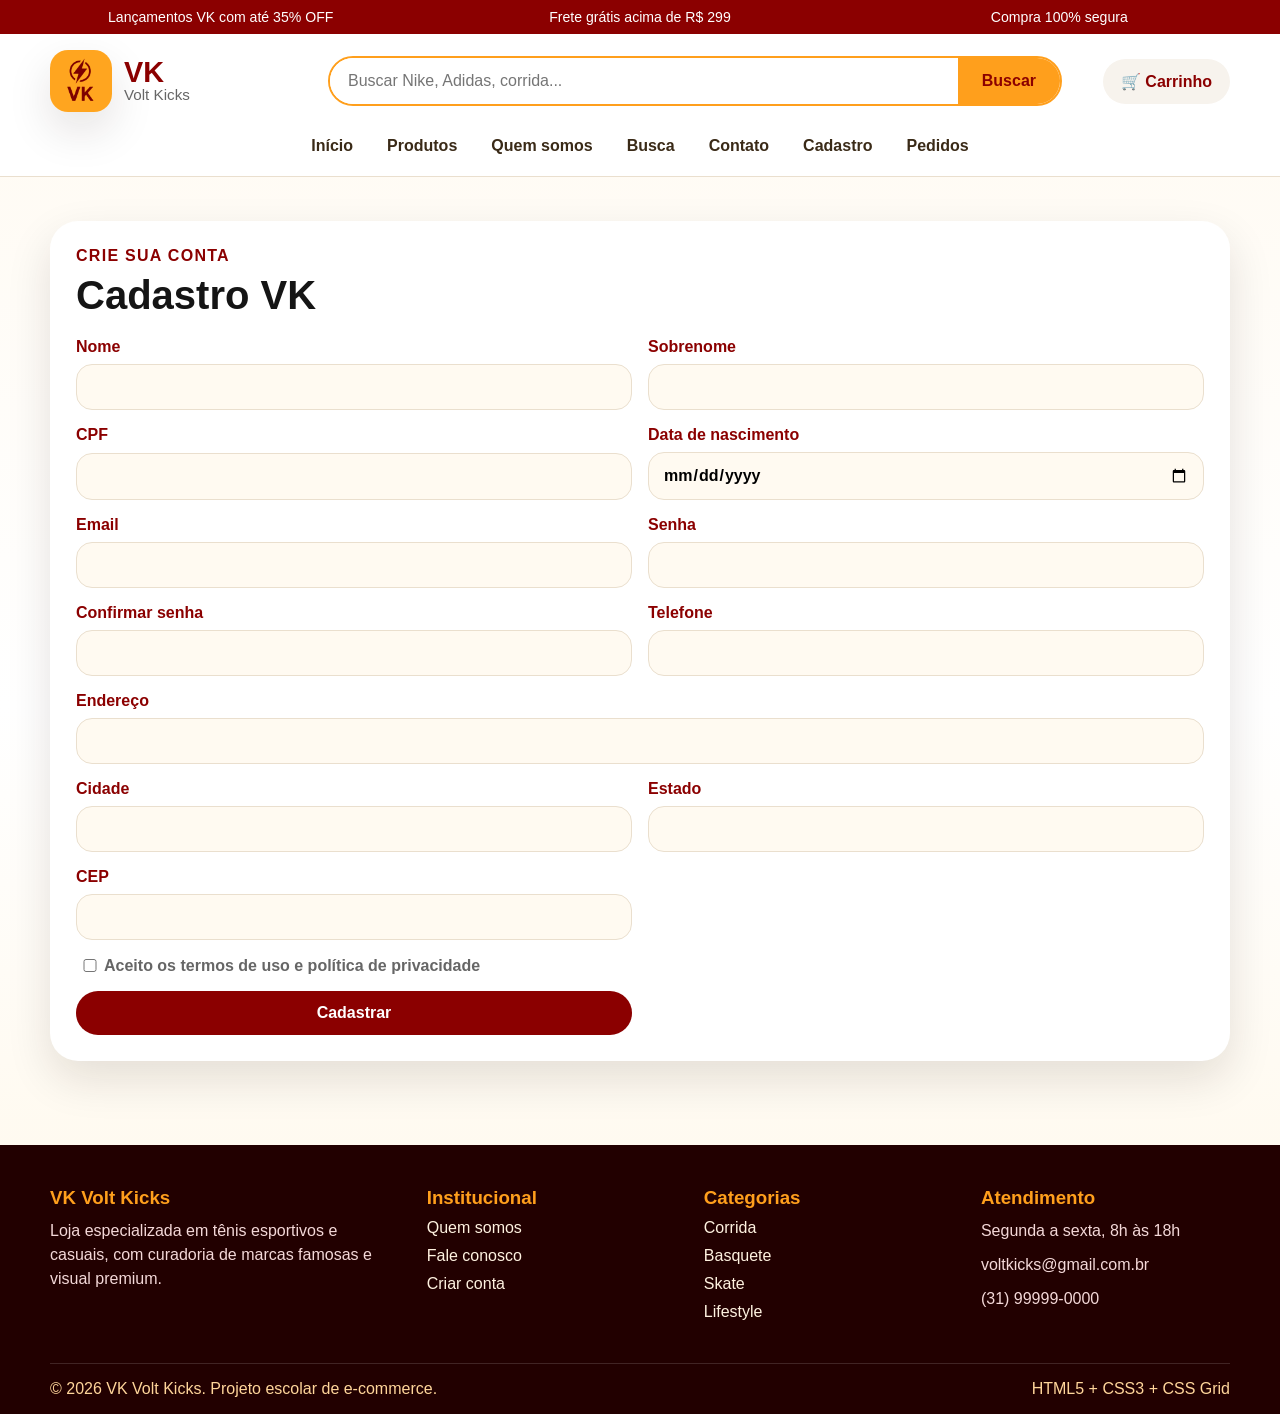
<file: cadastro.html>
<!DOCTYPE html>
<html lang="pt-BR">
<head>
    <meta charset="UTF-8">
    <meta name="viewport" content="width=device-width, initial-scale=1.0">
    <title>VK Volt Kicks | Cadastro</title>
    <link rel="stylesheet" href="style.css">
</head>
<body>

<header class="site-header">
    <div class="top-strip">
        <span> Lançamentos VK com até 35% OFF</span>
        <span>Frete grátis acima de R$ 299</span>
        <span>Compra 100% segura</span>
    </div>
    <div class="header-grid container">
        <a class="brand" href="index.html" aria-label="VK Volt Kicks">
            <img src="logo-vk.png" alt="Logomarca VK Volt Kicks">
            <div>
                <strong>VK</strong>
                <span>Volt Kicks</span>
            </div>
        </a>
        <form class="search-bar" action="busca.html">
            <label class="sr-only" for="busca">Pesquisar tênis</label>
            <input id="busca" type="search" placeholder="Buscar Nike, Adidas, corrida...">
            <button type="submit">Buscar</button>
        </form>
        <a class="cart-link" href="pedidos.html">🛒 Carrinho</a>
    </div>
    <div class="nav-wrap container">
        
<nav class="main-nav" aria-label="Menu principal">
    <a href="index.html">Início</a>
    <a href="produtos.html">Produtos</a>
    <a href="quem-somos.html">Quem somos</a>
    <a href="busca.html">Busca</a>
    <a href="contato.html">Contato</a>
    <a href="cadastro.html">Cadastro</a>
    <a href="pedidos.html">Pedidos</a>
</nav>
    </div>
</header>

<main class="container form-page wide"><section class="form-card"><p class="eyebrow">Crie sua conta</p><h1>Cadastro VK</h1><form class="form-grid"><label>Nome<input type="text"></label><label>Sobrenome<input type="text"></label><label>CPF<input type="text"></label><label>Data de nascimento<input type="date"></label><label>Email<input type="email"></label><label>Senha<input type="password"></label><label>Confirmar senha<input type="password"></label><label>Telefone<input type="tel"></label><label class="full">Endereço<input type="text"></label><label>Cidade<input type="text"></label><label>Estado<input type="text"></label><label>CEP<input type="text"></label><label class="full check"><input type="checkbox"> Aceito os termos de uso e política de privacidade</label><button class="btn btn-primary" type="submit">Cadastrar</button></form></section></main>

<footer class="site-footer">
    <div class="footer-grid container">
        <section>
            <h3>VK Volt Kicks</h3>
            <p>Loja especializada em tênis esportivos e casuais, com curadoria de marcas famosas e visual premium.</p>
        </section>
        <section>
            <h3>Institucional</h3>
            <a href="quem-somos.html">Quem somos</a>
            <a href="contato.html">Fale conosco</a>
            <a href="cadastro.html">Criar conta</a>
        </section>
        <section>
            <h3>Categorias</h3>
            <a href="produtos.html">Corrida</a>
            <a href="produtos.html">Basquete</a>
            <a href="produtos.html">Skate</a>
            <a href="produtos.html">Lifestyle</a>
        </section>
        <section>
            <h3>Atendimento</h3>
            <p>Segunda a sexta, 8h às 18h</p>
            <p>voltkicks@gmail.com.br</p>
            <p>(31) 99999-0000</p>
        </section>
    </div>
    <div class="footer-bottom container">
        <span>© 2026 VK Volt Kicks. Projeto escolar de e-commerce.</span>
        <span>HTML5 + CSS3 + CSS Grid</span>
    </div>
</footer>
</body>
</html>
</file>
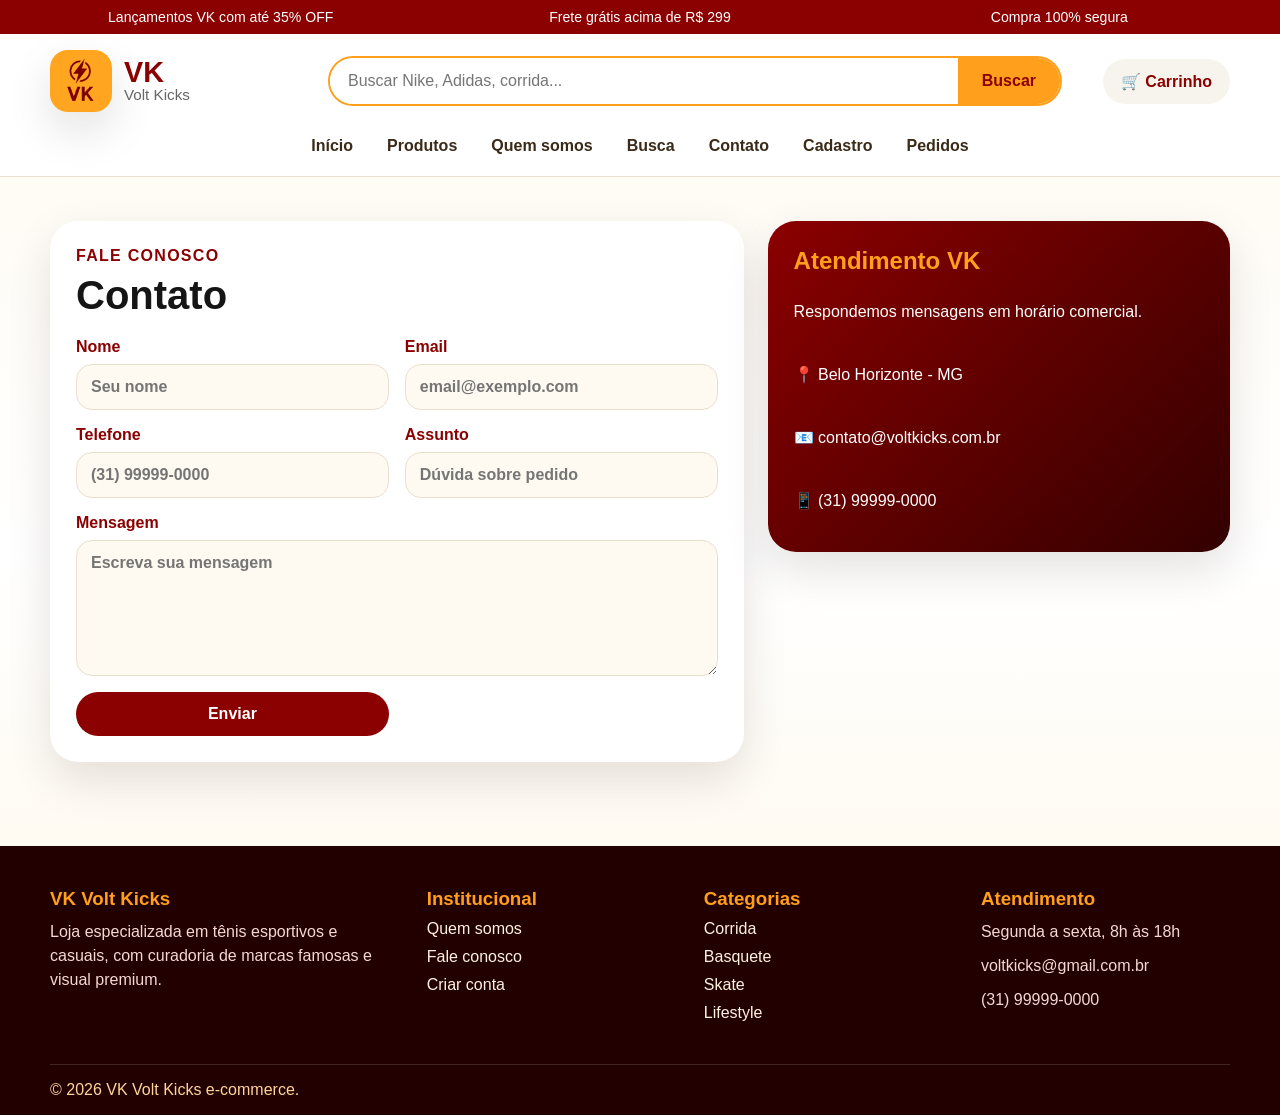
<file: contato.html>
<!DOCTYPE html>
<html lang="pt-BR">
<head>
    <meta charset="UTF-8">
    <meta name="viewport" content="width=device-width, initial-scale=1.0">
    <title>VK Volt Kicks | Contato</title>
    <link rel="stylesheet" href="style.css">
</head>
<body>

<header class="site-header">
    <div class="top-strip">
        <span> Lançamentos VK com até 35% OFF</span>
        <span>Frete grátis acima de R$ 299</span>
        <span>Compra 100% segura</span>
    </div>
    <div class="header-grid container">
        <a class="brand" href="index.html" aria-label="VK Volt Kicks">
            <img src="logo-vk.png" alt="Logomarca VK Volt Kicks">
            <div>
                <strong>VK</strong>
                <span>Volt Kicks</span>
            </div>
        </a>
        <form class="search-bar" action="busca.html">
            <label class="sr-only" for="busca">Pesquisar tênis</label>
            <input id="busca" type="search" placeholder="Buscar Nike, Adidas, corrida...">
            <button type="submit">Buscar</button>
        </form>
        <a class="cart-link" href="pedidos.html">🛒 Carrinho</a>
    </div>
    <div class="nav-wrap container">
        
<nav class="main-nav" aria-label="Menu principal">
    <a href="index.html">Início</a>
    <a href="produtos.html">Produtos</a>
    <a href="quem-somos.html">Quem somos</a>
    <a href="busca.html">Busca</a>
    <a href="contato.html">Contato</a>
    <a href="cadastro.html">Cadastro</a>
    <a href="pedidos.html">Pedidos</a>
</nav>
    </div>
</header>

<main class="container form-page"><section class="form-card"><p class="eyebrow">Fale conosco</p><h1>Contato</h1><form class="form-grid"><label>Nome<input type="text" placeholder="Seu nome"></label><label>Email<input type="email" placeholder="email@exemplo.com"></label><label>Telefone<input type="tel" placeholder="(31) 99999-0000"></label><label>Assunto<input type="text" placeholder="Dúvida sobre pedido"></label><label class="full">Mensagem<textarea rows="6" placeholder="Escreva sua mensagem"></textarea></label><button class="btn btn-primary" type="submit">Enviar</button></form></section><aside class="contact-panel"><h2>Atendimento VK</h2><p>Respondemos mensagens em horário comercial.</p><p>📍 Belo Horizonte - MG</p><p>📧 contato@voltkicks.com.br</p><p>📱 (31) 99999-0000</p></aside></main>

<footer class="site-footer">
    <div class="footer-grid container">
        <section>
            <h3>VK Volt Kicks</h3>
            <p>Loja especializada em tênis esportivos e casuais, com curadoria de marcas famosas e visual premium.</p>
        </section>
        <section>
            <h3>Institucional</h3>
            <a href="quem-somos.html">Quem somos</a>
            <a href="contato.html">Fale conosco</a>
            <a href="cadastro.html">Criar conta</a>
        </section>
        <section>
            <h3>Categorias</h3>
            <a href="produtos.html">Corrida</a>
            <a href="produtos.html">Basquete</a>
            <a href="produtos.html">Skate</a>
            <a href="produtos.html">Lifestyle</a>
        </section>
        <section>
            <h3>Atendimento</h3>
            <p>Segunda a sexta, 8h às 18h</p>
            <p>voltkicks@gmail.com.br</p>
            <p>(31) 99999-0000</p>
        </section>
    </div>
    <div class="footer-bottom container">
        <span>© 2026 VK Volt Kicks e-commerce.</span>
        <span></span>
    </div>
</footer>
</body>
</html>
</file>
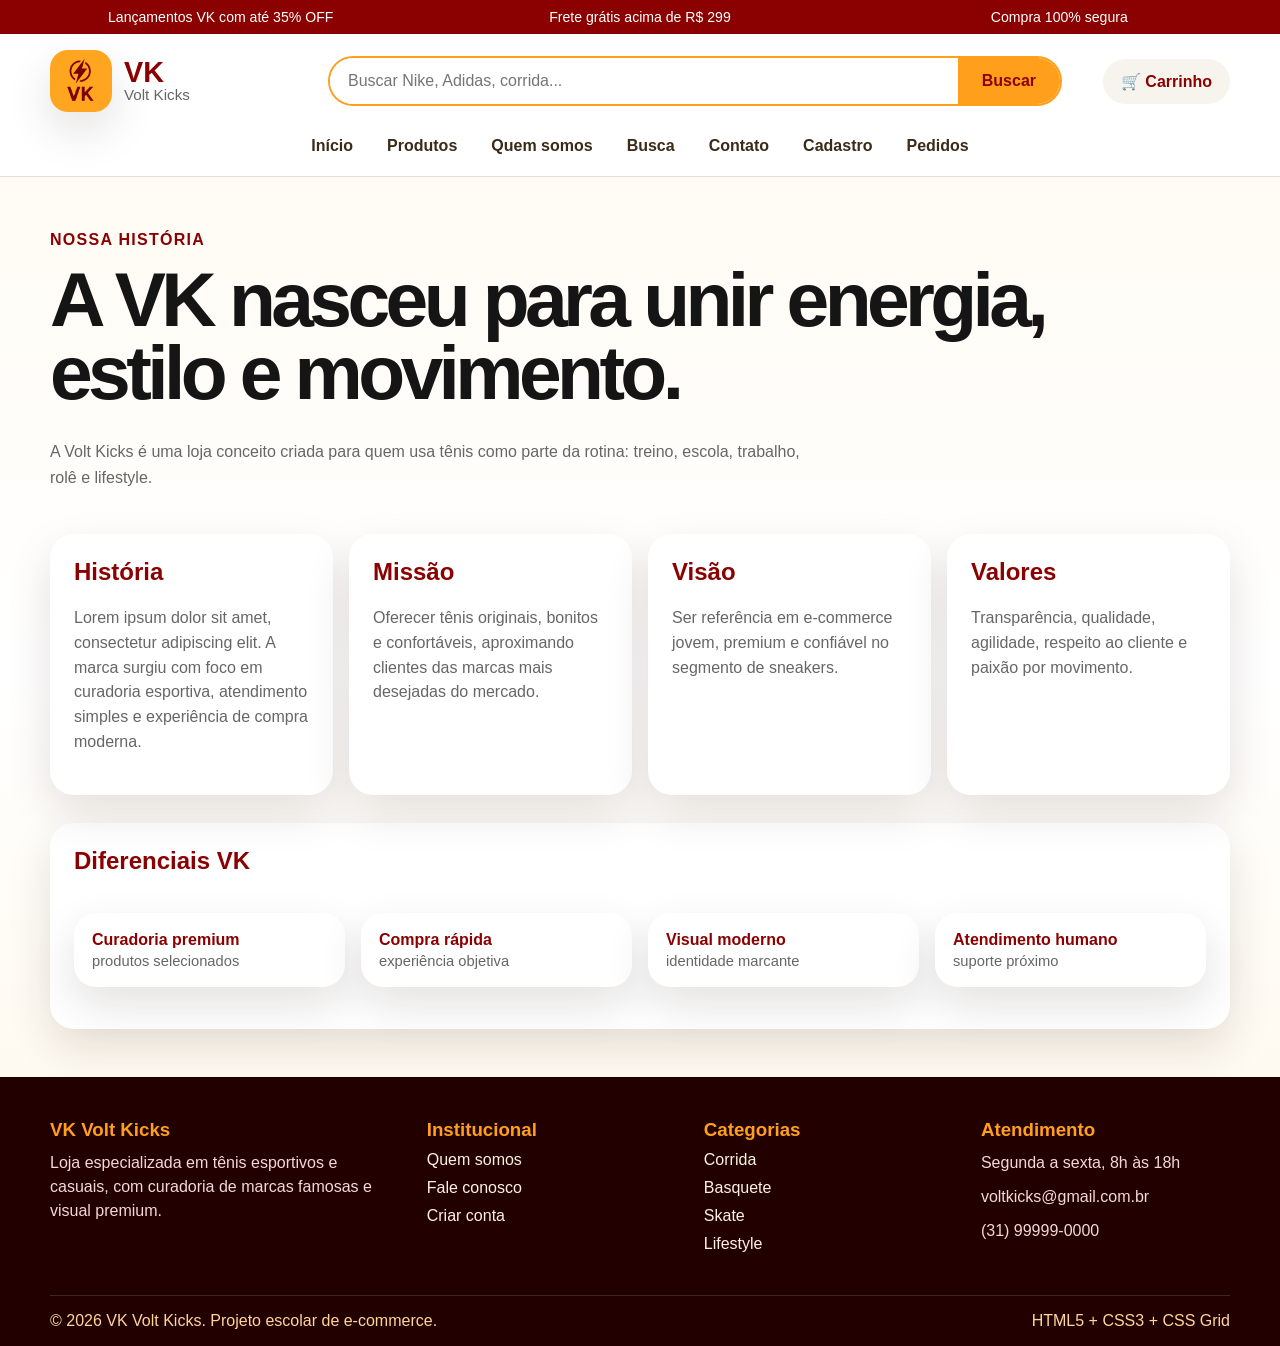
<file: quem-somos.html>
<!DOCTYPE html>
<html lang="pt-BR">
<head>
    <meta charset="UTF-8">
    <meta name="viewport" content="width=device-width, initial-scale=1.0">
    <title>VK Volt Kicks | Quem Somos</title>
    <link rel="stylesheet" href="style.css">
</head>
<body>

<header class="site-header">
    <div class="top-strip">
        <span>Lançamentos VK com até 35% OFF</span>
        <span>Frete grátis acima de R$ 299</span>
        <span>Compra 100% segura</span>
    </div>
    <div class="header-grid container">
        <a class="brand" href="index.html" aria-label="VK Volt Kicks">
            <img src="logo-vk.png" alt="Logomarca VK Volt Kicks">
            <div>
                <strong>VK</strong>
                <span>Volt Kicks</span>
            </div>
        </a>
        <form class="search-bar" action="busca.html">
            <label class="sr-only" for="busca">Pesquisar tênis</label>
            <input id="busca" type="search" placeholder="Buscar Nike, Adidas, corrida...">
            <button type="submit">Buscar</button>
        </form>
        <a class="cart-link" href="pedidos.html">🛒 Carrinho</a>
    </div>
    <div class="nav-wrap container">
        
<nav class="main-nav" aria-label="Menu principal">
    <a href="index.html">Início</a>
    <a href="produtos.html">Produtos</a>
    <a href="quem-somos.html">Quem somos</a>
    <a href="busca.html">Busca</a>
    <a href="contato.html">Contato</a>
    <a href="cadastro.html">Cadastro</a>
    <a href="pedidos.html">Pedidos</a>
</nav>
    </div>
</header>

<main class="container">
    <section class="about-hero"><p class="eyebrow">Nossa história</p><h1>A VK nasceu para unir energia, estilo e movimento.</h1><p>A Volt Kicks é uma loja conceito criada para quem usa tênis como parte da rotina: treino, escola, trabalho, rolê e lifestyle.</p></section>
    <section class="about-grid"><article><h2>História</h2><p>Lorem ipsum dolor sit amet, consectetur adipiscing elit. A marca surgiu com foco em curadoria esportiva, atendimento simples e experiência de compra moderna.</p></article><article><h2>Missão</h2><p>Oferecer tênis originais, bonitos e confortáveis, aproximando clientes das marcas mais desejadas do mercado.</p></article><article><h2>Visão</h2><p>Ser referência em e-commerce jovem, premium e confiável no segmento de sneakers.</p></article><article><h2>Valores</h2><p>Transparência, qualidade, agilidade, respeito ao cliente e paixão por movimento.</p></article></section>
    <section class="differentials"><h2>Diferenciais VK</h2><div class="benefits"><article><strong>Curadoria premium</strong><span>produtos selecionados</span></article><article><strong>Compra rápida</strong><span>experiência objetiva</span></article><article><strong>Visual moderno</strong><span>identidade marcante</span></article><article><strong>Atendimento humano</strong><span>suporte próximo</span></article></div></section>
</main>

<footer class="site-footer">
    <div class="footer-grid container">
        <section>
            <h3>VK Volt Kicks</h3>
            <p>Loja especializada em tênis esportivos e casuais, com curadoria de marcas famosas e visual premium.</p>
        </section>
        <section>
            <h3>Institucional</h3>
            <a href="quem-somos.html">Quem somos</a>
            <a href="contato.html">Fale conosco</a>
            <a href="cadastro.html">Criar conta</a>
        </section>
        <section>
            <h3>Categorias</h3>
            <a href="produtos.html">Corrida</a>
            <a href="produtos.html">Basquete</a>
            <a href="produtos.html">Skate</a>
            <a href="produtos.html">Lifestyle</a>
        </section>
        <section>
            <h3>Atendimento</h3>
            <p>Segunda a sexta, 8h às 18h</p>
            <p>voltkicks@gmail.com.br</p>
            <p>(31) 99999-0000</p>
        </section>
    </div>
    <div class="footer-bottom container">
        <span>© 2026 VK Volt Kicks. Projeto escolar de e-commerce.</span>
        <span>HTML5 + CSS3 + CSS Grid</span>
    </div>
</footer>
</body>
</html>
</file>
<file: style.css>
/* aaaa */
:root {
    --orange: #ff9f1c;
    --orange-dark: #e68700;
    --wine: #8b0000;
    --wine-light: #b91515;
    --ink: #151515;
    --muted: #666666;
    --soft: #f7f3ed;
    --card: #ffffff;
    --line: #eadfce;
    --shadow: 0 18px 45px rgba(30, 15, 0, .12);
    --radius: 22px;
    --font: Arial, Helvetica, sans-serif;
}
* { box-sizing: border-box; }
html { scroll-behavior: smooth; }
body {
    margin: 0;
    font-family: var(--font);
    color: var(--ink);
    background: linear-gradient(180deg, #fffaf1 0%, #ffffff 50%, #fff7e7 100%);
}
a { color: inherit; text-decoration: none; }
img { max-width: 100%; display: block; }
button, input, textarea, select { font: inherit; }
.container { width: min(1180px, calc(100% - 32px)); margin-inline: auto; }
.sr-only { position: absolute; width: 1px; height: 1px; overflow: hidden; }

/* Header */
.site-header { position: sticky; top: 0; z-index: 10; background: rgba(255, 255, 255, .94); backdrop-filter: blur(14px); border-bottom: 1px solid var(--line); }
.top-strip { display: grid; grid-template-columns: repeat(3, 1fr); gap: 10px; padding: 9px 16px; color: #fff; background: var(--wine); text-align: center; font-size: .88rem; }
.header-grid { display: grid; grid-template-columns: 260px 1fr 150px; gap: 18px; align-items: center; padding: 16px 0; }
.brand { display: grid; grid-template-columns: 62px 1fr; gap: 12px; align-items: center; }
.brand img { width: 62px; height: 62px; object-fit: cover; border-radius: 18px; box-shadow: var(--shadow); }
.brand strong { display: block; color: var(--wine); font-size: 1.8rem; line-height: 1; }
.brand span { color: var(--muted); font-size: .95rem; }
.search-bar { display: grid; grid-template-columns: 1fr auto; border: 2px solid var(--orange); border-radius: 999px; overflow: hidden; background: #fff; }
.search-bar input { border: 0; padding: 14px 18px; outline: 0; }
.search-bar button { border: 0; padding: 0 24px; background: var(--orange); color: var(--wine); font-weight: 800; cursor: pointer; }
.cart-link { justify-self: end; padding: 13px 18px; border-radius: 999px; background: var(--soft); font-weight: 800; color: var(--wine); }
.nav-wrap { padding-bottom: 12px; }
.main-nav { display: grid; grid-template-columns: repeat(7, auto); gap: 10px; justify-content: center; }
.main-nav a { padding: 9px 12px; border-radius: 999px; color: #3a2a17; font-weight: 700; transition: .2s; }
.main-nav a:hover { background: var(--orange); color: var(--wine); transform: translateY(-2px); }

/* Hero */
.hero { display: grid; grid-template-columns: minmax(0, 1.1fr) minmax(300px, .9fr); gap: 28px; align-items: center; padding: 54px 0 28px; }
.hero-content { display: grid; gap: 18px; }
.eyebrow, .section-title p, .page-heading p { margin: 0; color: var(--wine); font-weight: 900; text-transform: uppercase; letter-spacing: .08em; }
.hero h1, .page-heading h1, .about-hero h1 { margin: 0; font-size: clamp(2.2rem, 6vw, 4.8rem); line-height: .95; letter-spacing: -0.06em; }
.hero p { max-width: 620px; color: var(--muted); font-size: 1.08rem; line-height: 1.6; }
.hero-actions { display: grid; grid-template-columns: repeat(2, max-content); gap: 12px; }
.btn { display: inline-grid; place-items: center; border: 0; border-radius: 999px; padding: 13px 22px; font-weight: 900; cursor: pointer; transition: .2s; }
.btn:hover { transform: translateY(-3px); box-shadow: var(--shadow); }
.btn-primary { background: var(--wine); color: #fff; }
.btn-secondary { background: var(--orange); color: var(--wine); }
.btn-ghost { color: var(--wine); border: 2px solid var(--wine); }
.hero-panel { position: relative; min-height: 390px; display: grid; place-items: center; border-radius: 34px; background: radial-gradient(circle at 35% 15%, #ffd27a, var(--orange)); overflow: hidden; box-shadow: var(--shadow); }
.discount { position: absolute; right: 24px; bottom: 24px; padding: 14px 18px; border-radius: 18px; color: #fff; background: var(--wine); font-weight: 900; font-size: 1.3rem; }


.shoe-placeholder { position: relative; min-height: 190px; display: grid; place-items: center; border-radius: 18px; background: linear-gradient(135deg, #fff4dd, #ffd186); overflow: hidden; }
.shoe-shape { width: 68%; height: 70px; border-radius: 60px 75px 25px 25px; background: linear-gradient(135deg, var(--wine), var(--wine-light)); transform: rotate(-10deg); box-shadow: 0 20px 35px rgba(139,0,0,.25); }
.shoe-sole { position: absolute; width: 72%; height: 18px; bottom: 48px; border-radius: 999px; background: #251100; transform: rotate(-8deg); opacity: .88; }

/* Cards e seções */
.benefits { display: grid; grid-template-columns: repeat(4, 1fr); gap: 16px; padding: 18px 0; }
.benefits article { display: grid; gap: 4px; padding: 18px; border-radius: var(--radius); background: #fff; box-shadow: var(--shadow); }
.benefits strong { color: var(--wine); }
.benefits span { color: var(--muted); font-size: .92rem; }
.section { padding: 42px 0; }
.section-title, .page-heading { display: grid; gap: 8px; margin-bottom: 22px; }
.section-title h2, .page-heading h1, .brands h2, .newsletter h2 { margin: 0; font-size: clamp(1.8rem, 4vw, 3rem); letter-spacing: -0.04em; }
.category-grid { display: grid; grid-template-columns: repeat(4, 1fr); gap: 14px; }
.category-grid a { min-height: 120px; display: grid; place-items: center; border-radius: var(--radius); color: #fff; background: linear-gradient(135deg, var(--wine), #3f0000); font-weight: 900; font-size: 1.1rem; box-shadow: var(--shadow); }
.category-grid a:nth-child(even) { background: linear-gradient(135deg, var(--orange), #ffbd59); color: var(--wine); }
.promo-grid { display: grid; grid-template-columns: 1.5fr .8fr .8fr; gap: 16px; padding: 28px 0; }
.promo-card { min-height: 200px; display: grid; align-content: end; gap: 8px; padding: 24px; border-radius: 28px; color: #fff; background: linear-gradient(135deg, #2a0a0a, var(--wine)); box-shadow: var(--shadow); }
.promo-card.big { min-height: 280px; background: linear-gradient(135deg, var(--orange), var(--wine)); }
.promo-card p, .promo-card h2, .promo-card h3 { margin: 0; }
.promo-card a { width: max-content; padding: 10px 16px; border-radius: 999px; background: #fff; color: var(--wine); font-weight: 900; }
.products-grid { display: grid; grid-template-columns: repeat(4, minmax(0, 1fr)); gap: 18px; }
.products-grid.compact { grid-template-columns: repeat(4, minmax(0, 1fr)); }
.product-card { display: grid; grid-template-rows: auto 1fr; gap: 14px; padding: 14px; border: 1px solid var(--line); border-radius: 26px; background: #fff; box-shadow: 0 10px 25px rgba(0,0,0,.06); transition: .2s; }
.product-card:hover { transform: translateY(-6px); box-shadow: var(--shadow); }
.product-media { position: relative; display: block; }
.product-badge { position: absolute; top: 12px; left: 12px; padding: 7px 10px; border-radius: 999px; color: #fff; background: var(--wine); font-size: .75rem; font-weight: 900; }
.product-info { display: grid; gap: 7px; }
.product-brand { margin: 0; color: var(--wine); font-weight: 900; }
.product-info h3 { min-height: 46px; margin: 0; font-size: 1.05rem; }
.stars { color: #f6a400; font-weight: 900; font-size: .92rem; }
.stars span { color: var(--muted); font-weight: 700; }
.price { margin: 0; color: var(--ink); font-weight: 950; font-size: 1.35rem; }
.installments { margin: 0; color: var(--muted); font-size: .9rem; }
.brands, .newsletter { display: grid; gap: 18px; padding: 34px; border-radius: 30px; background: #fff; box-shadow: var(--shadow); margin-bottom: 36px; }
.brand-grid { display: grid; grid-template-columns: repeat(8, 1fr); gap: 12px; }
.brand-grid span { display: grid; place-items: center; min-height: 70px; border-radius: 18px; background: var(--soft); color: var(--wine); font-weight: 900; }
.newsletter { grid-template-columns: 1fr 1fr; align-items: center; background: linear-gradient(135deg, var(--wine), #2a0000); color: #fff; }
.newsletter p { margin: 0; color: var(--orange); font-weight: 900; }
.newsletter form { display: grid; grid-template-columns: 1fr auto; gap: 10px; }
.newsletter input { border: 0; border-radius: 999px; padding: 15px 18px; }

/* Produtos / filtros */
.page-grid { display: grid; grid-template-columns: 260px 1fr; gap: 24px; padding: 38px 0; }
.filter-box { position: sticky; top: 160px; align-self: start; display: grid; gap: 12px; padding: 20px; border-radius: 24px; background: #fff; box-shadow: var(--shadow); }
.filter-box h2, .filter-box h3 { margin: 0; color: var(--wine); }
.filter-box label { display: grid; grid-template-columns: auto 1fr; gap: 8px; color: var(--muted); }
.products-area { min-width: 0; }
.page-heading { grid-template-columns: 1fr auto; align-items: end; }
.page-heading p { grid-column: 1 / -1; }
.page-heading select { padding: 12px; border: 1px solid var(--line); border-radius: 999px; background: #fff; }
.search-heading { padding: 38px 0 10px; }

/* Produto individual */
.product-detail { display: grid; grid-template-columns: 1fr 1fr; gap: 30px; padding: 44px 0; }
.gallery { display: grid; gap: 14px; }
.main-image { padding: 24px; border-radius: 30px; background: #fff; box-shadow: var(--shadow); }
.main-image .shoe-placeholder { min-height: 450px; }
.thumb-grid { display: grid; grid-template-columns: repeat(4, 1fr); gap: 12px; }
.thumb-grid > div { padding: 8px; border-radius: 18px; background: #fff; box-shadow: 0 8px 20px rgba(0,0,0,.08); }
.thumb-grid .shoe-placeholder { min-height: 110px; }
.detail-info { display: grid; align-content: start; gap: 14px; padding: 28px; border-radius: 30px; background: #fff; box-shadow: var(--shadow); }
.detail-info h1 { margin: 0; font-size: clamp(2rem, 5vw, 3.6rem); line-height: 1; letter-spacing: -0.05em; }
.detail-price { font-size: 2rem; color: var(--wine); }
.sizes, .colors, .buy-actions { display: grid; grid-template-columns: repeat(9, auto); gap: 8px; justify-content: start; }
.sizes button { width: 42px; height: 42px; border: 1px solid var(--line); border-radius: 12px; background: #fff; cursor: pointer; }
.sizes button:hover { background: var(--orange); color: var(--wine); }
.colors { grid-template-columns: repeat(3, 34px); }
.colors span { height: 34px; border-radius: 50%; border: 3px solid #fff; box-shadow: 0 0 0 1px var(--line); }
.colors span:nth-child(1) { background: var(--wine); }
.colors span:nth-child(2) { background: var(--orange); }
.colors span:nth-child(3) { background: #111; }
.description { color: var(--muted); line-height: 1.6; }
.buy-actions { grid-template-columns: repeat(2, 1fr); }
.specs-grid { display: grid; grid-template-columns: repeat(3, 1fr); gap: 16px; }
.specs-grid article { padding: 22px; border-radius: 22px; background: var(--soft); }

/* Quem somos */
.about-hero { display: grid; gap: 14px; padding: 54px 0 28px; }
.about-hero p:last-child { color: var(--muted); max-width: 760px; line-height: 1.6; }
.about-grid { display: grid; grid-template-columns: repeat(4, 1fr); gap: 16px; }
.about-grid article, .differentials { padding: 24px; border-radius: 24px; background: #fff; box-shadow: var(--shadow); }
.about-grid h2, .differentials h2 { margin-top: 0; color: var(--wine); }
.about-grid p { color: var(--muted); line-height: 1.55; }
.differentials { margin: 28px 0 48px; }

/* Formulários */
.form-page { display: grid; grid-template-columns: 1.2fr .8fr; gap: 24px; padding: 44px 0; align-items: start; }
.form-page.wide { grid-template-columns: 1fr; }
.form-card, .contact-panel, .summary-card, .cart-list { padding: 26px; border-radius: 28px; background: #fff; box-shadow: var(--shadow); }
.form-card h1 { margin: 8px 0 20px; font-size: 2.5rem; }
.form-grid { display: grid; grid-template-columns: repeat(2, 1fr); gap: 16px; }
.form-grid label { display: grid; gap: 8px; color: var(--wine); font-weight: 900; }
.form-grid input, .form-grid textarea { width: 100%; border: 1px solid var(--line); border-radius: 16px; padding: 13px 14px; background: #fffaf1; }
.form-grid .full { grid-column: 1 / -1; }
.form-grid .check { grid-template-columns: auto 1fr; align-items: center; color: var(--muted); }
.contact-panel { display: grid; gap: 12px; background: linear-gradient(135deg, var(--wine), #330000); color: #fff; }
.contact-panel h2 { margin: 0; color: var(--orange); }

/* Carrinho */
.cart-grid { display: grid; grid-template-columns: 1fr 340px; gap: 24px; margin-bottom: 48px; }
.cart-list { display: grid; gap: 14px; }
.order-item { display: grid; grid-template-columns: 120px 1fr 80px 110px 110px; gap: 14px; align-items: center; padding-bottom: 14px; border-bottom: 1px solid var(--line); }
.order-item:last-child { border-bottom: 0; padding-bottom: 0; }
.order-item h3, .order-item p { margin: 0; }
.order-item p { color: var(--muted); }
.order-item input { width: 70px; padding: 10px; border: 1px solid var(--line); border-radius: 12px; }
.mini-img .shoe-placeholder { min-height: 90px; }
.summary-card { position: sticky; top: 160px; align-self: start; display: grid; gap: 14px; }
.summary-card p, .total { display: grid; grid-template-columns: 1fr auto; margin: 0; padding: 8px 0; }
.total { border-top: 1px solid var(--line); font-size: 1.25rem; color: var(--wine); font-weight: 900; }

/* Footer */
.site-footer { color: #fff; background: #220000; margin-top: 40px; }
.footer-grid { display: grid; grid-template-columns: 1.4fr repeat(3, 1fr); gap: 28px; padding: 42px 0; }
.footer-grid section { display: grid; gap: 10px; align-content: start; }
.footer-grid h3 { margin: 0; color: var(--orange); }
.footer-grid p { margin: 0; color: #f4d8d8; line-height: 1.5; }
.footer-grid a { color: #fff2e0; }
.footer-bottom { display: grid; grid-template-columns: 1fr auto; gap: 10px; padding: 16px 0; border-top: 1px solid rgba(255,255,255,.14); color: #ffd59a; }

/* pra ficar certinho*/
@media (max-width: 980px) {
    .top-strip { grid-template-columns: 1fr; }
    .header-grid { grid-template-columns: 1fr; }
    .cart-link { justify-self: start; }
    .main-nav { grid-template-columns: repeat(3, 1fr); }
    .hero, .product-detail, .form-page, .cart-grid, .page-grid { grid-template-columns: 1fr; }
    .benefits, .products-grid, .products-grid.compact, .category-grid, .about-grid, .specs-grid, .brand-grid { grid-template-columns: repeat(2, 1fr); }
    .promo-grid, .newsletter, .footer-grid { grid-template-columns: 1fr; }
    .filter-box, .summary-card { position: static; }
    .order-item { grid-template-columns: 90px 1fr; }
    .order-item input, .order-item > p, .order-item strong { justify-self: start; }
}
@media (max-width: 620px) {
    .container { width: min(100% - 22px, 1180px); }
    .main-nav, .benefits, .products-grid, .category-grid, .about-grid, .specs-grid, .brand-grid, .form-grid, .thumb-grid, .footer-bottom { grid-template-columns: 1fr; }
    .hero-actions, .buy-actions, .newsletter form { grid-template-columns: 1fr; }
    .hero-panel { min-height: 280px; }
    .main-image .shoe-placeholder { min-height: 280px; }
    .sizes { grid-template-columns: repeat(5, auto); }
}

/* img*/
.product-media {
    overflow: hidden;
}
.product-img {
    width: 100%;
    height: 100%;
    min-height: 220px;
    object-fit: cover;
    display: block;
    border-radius: 18px;
    transition: transform .35s ease, filter .35s ease;
}
.product-card:hover .product-img,
.hero-panel:hover .product-img,
.gallery-item:hover .product-img {
    transform: scale(1.04);
    filter: saturate(1.08) contrast(1.04);
}
.hero-panel .product-img {
    min-height: 360px;
    border-radius: 28px;
    box-shadow: 0 25px 60px rgba(0,0,0,.22);
}
.gallery-item .product-img,
.product-main-media .product-img {
    min-height: 130px;
    background: var(--light);
}
.product-main-media .product-img {
    min-height: 520px;
}
.brand-logo-img {
    width: 120px;
    height: 70px;
    object-fit: contain;
    padding: 12px;
    background: #fff;
    border-radius: 16px;
    box-shadow: var(--shadow-soft);
}
@media (max-width: 760px) {
    .hero-panel .product-img,
    .product-main-media .product-img {
        min-height: 260px;
    }
}
</file>
